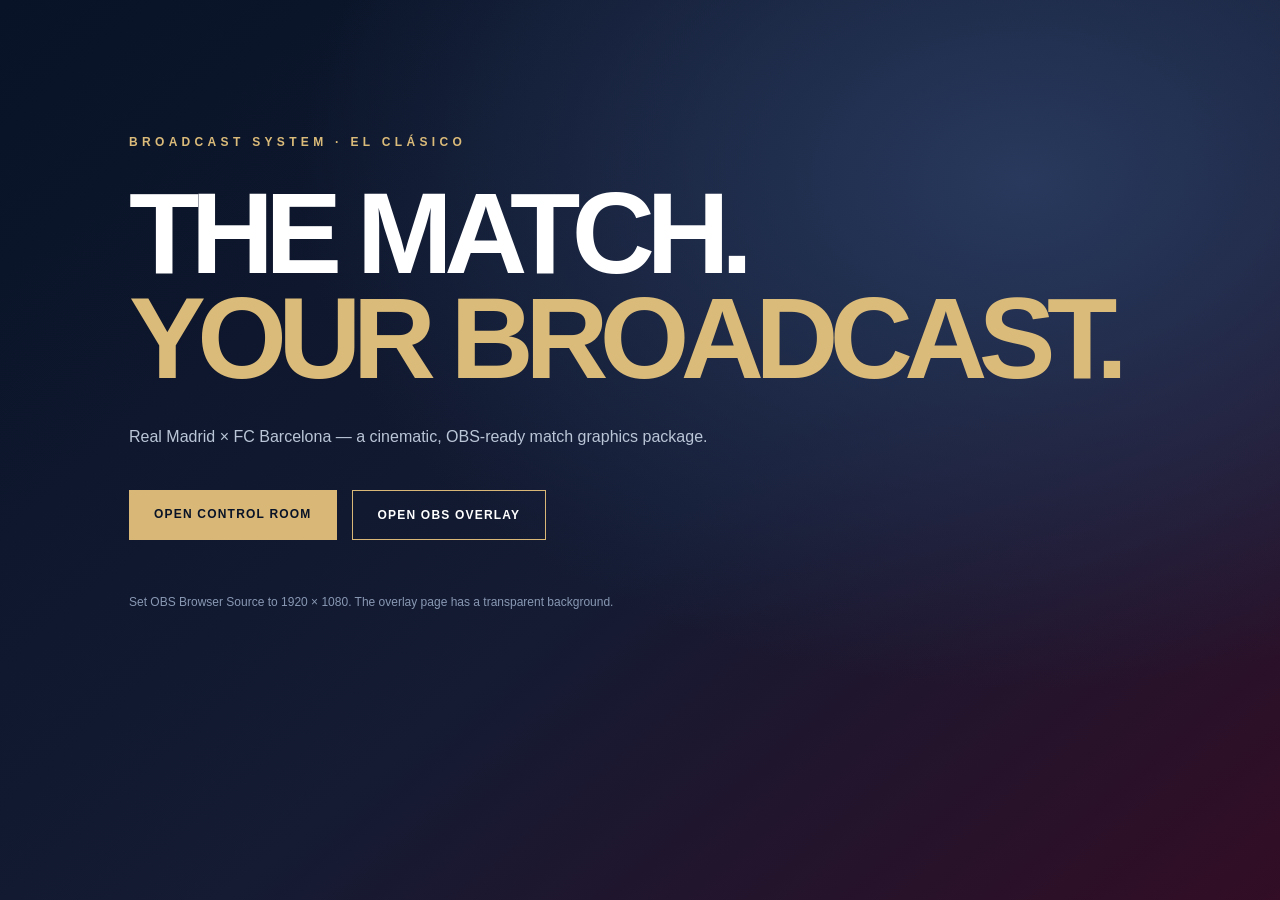
<file: index.html>
<!doctype html><html lang="en"><head><meta charset="utf-8"><meta name="viewport" content="width=device-width,initial-scale=1"><title>El Clásico Broadcast Studio</title><link rel="stylesheet" href="./style.css"></head><body class="landing"><main class="landing-wrap"><div class="eyebrow">BROADCAST SYSTEM · EL CLÁSICO</div><h1>THE MATCH.<br><em>YOUR BROADCAST.</em></h1><p>Real Madrid × FC Barcelona — a cinematic, OBS-ready match graphics package.</p><nav><a class="cta" href="./control.html">OPEN CONTROL ROOM</a><a class="cta secondary" href="./overlay.html">OPEN OBS OVERLAY</a></nav><div class="hint">Set OBS Browser Source to 1920 × 1080. The overlay page has a transparent background.</div></main></body></html>
</file>
<file: style.css>
*{box-sizing:border-box}html,body{margin:0;font-family:Inter,Arial,sans-serif}body{color:#fff;background:#071224}.landing{min-height:100vh;background:radial-gradient(ellipse at 80% 20%,#28395d 0,transparent 50%),linear-gradient(140deg,#081327,#141b33 55%,#320d25)}.landing-wrap{max-width:1150px;margin:auto;padding:15vh 5vw}.eyebrow{font-size:12px;letter-spacing:.36em;color:#dbbb79;font-weight:800}h1{font-size:clamp(55px,9vw,145px);line-height:.91;letter-spacing:-.075em;margin:32px 0}h1 em{font-style:normal;color:#dbbb79}p{color:#bac5d7;line-height:1.7}.landing nav{display:flex;gap:15px;flex-wrap:wrap;margin-top:40px}.cta{padding:17px 25px;background:#d8b777;color:#081327;text-decoration:none;font-weight:900;font-size:12px;letter-spacing:.1em}.cta.secondary{background:transparent;border:1px solid #d8b777;color:#fff}.hint{color:#8998b3;margin-top:55px;font-size:12px}.control{background:#07101e;padding:30px;min-height:100vh}.shell{max-width:1200px;margin:auto}.top{display:flex;justify-content:space-between;align-items:center;gap:15px;flex-wrap:wrap}.top a{color:#dbbb79}.grid{display:grid;grid-template-columns:repeat(auto-fit,minmax(280px,1fr));gap:20px;margin-top:25px}.panel{border:1px solid #2c3c58;background:#0c1b30;padding:24px;border-radius:10px}.panel h2{font-size:13px;letter-spacing:.15em;color:#dbbb79}.field{display:flex;flex-direction:column;gap:7px;margin:15px 0}.field label{font-size:12px;color:#9fb0ca}input,select{background:#081426;border:1px solid #344761;color:white;padding:12px;border-radius:5px;min-width:0;width:100%}button{cursor:pointer;background:#d7b574;color:#091326;border:0;border-radius:5px;padding:12px 15px;font-weight:900;margin:4px 4px 4px 0}button.alt{background:#253954;color:#fff}.notice{padding:15px;background:#1d2a42;border-left:3px solid #d7b574;color:#c9d4e7;font-size:13px;line-height:1.6}.status{font-size:12px;color:#a7b9d3}.obs{background:transparent!important;overflow:hidden}.overlay{position:relative;width:1920px;height:1080px;transform-origin:top left;overflow:hidden}.scorebar{position:absolute;top:48px;left:48px;display:flex;align-items:stretch;height:78px;box-shadow:0 14px 40px #0006;font-weight:900}.league{width:120px;background:#d7b574;color:#091426;display:grid;place-items:center;font-size:13px;letter-spacing:.09em}.team{width:210px;display:flex;align-items:center;justify-content:center;font-size:20px;letter-spacing:.1em}.rm{background:#f2f0e9;color:#101c37}.barca{background:linear-gradient(115deg,#172852 50%,#861d36 50%);color:#fff}.score{display:grid;place-items:center;min-width:140px;background:#101c35;font-size:34px}.clock{min-width:138px;background:#d7b574;color:#071327;display:grid;place-items:center;font-size:23px}.period{font-size:10px;letter-spacing:.13em;display:block;text-align:center}.brand{position:absolute;top:48px;right:48px;background:#081426d9;border:1px solid #d7b5747a;padding:18px 25px;text-align:right;min-width:210px}.brand strong{font-size:19px}.brand small{display:block;color:#d7b574;letter-spacing:.12em;margin-top:4px}.event{position:absolute;top:185px;left:48px;padding:20px 35px;background:linear-gradient(100deg,#d7b574,#f4e2b6);color:#071327;font-size:23px;font-weight:950;letter-spacing:.04em;box-shadow:0 15px 50px #0007;animation:slide .5s both}.event small{display:block;font-size:12px;margin-top:5px;letter-spacing:.1em}.stats{position:absolute;bottom:55px;left:48px;background:#071327ec;border:1px solid #d7b57477;padding:19px 25px;min-width:430px}.stats h3{color:#d7b574;letter-spacing:.2em;font-size:11px;margin:0 0 12px}.stat{display:flex;justify-content:space-between;gap:30px;font-size:15px;margin:9px 0}.stat span{color:#aebbd0}.demo{position:absolute;bottom:55px;right:48px;background:#7b1732;padding:10px 18px;font-size:11px;letter-spacing:.16em;font-weight:900}.source{position:absolute;top:139px;left:48px;color:#f6e5bc;background:#081426c9;padding:7px 12px;font-size:10px;letter-spacing:.08em}.hide{display:none!important}@keyframes slide{from{transform:translateX(-70px);opacity:0}to{transform:translateX(0);opacity:1}}
</file>
